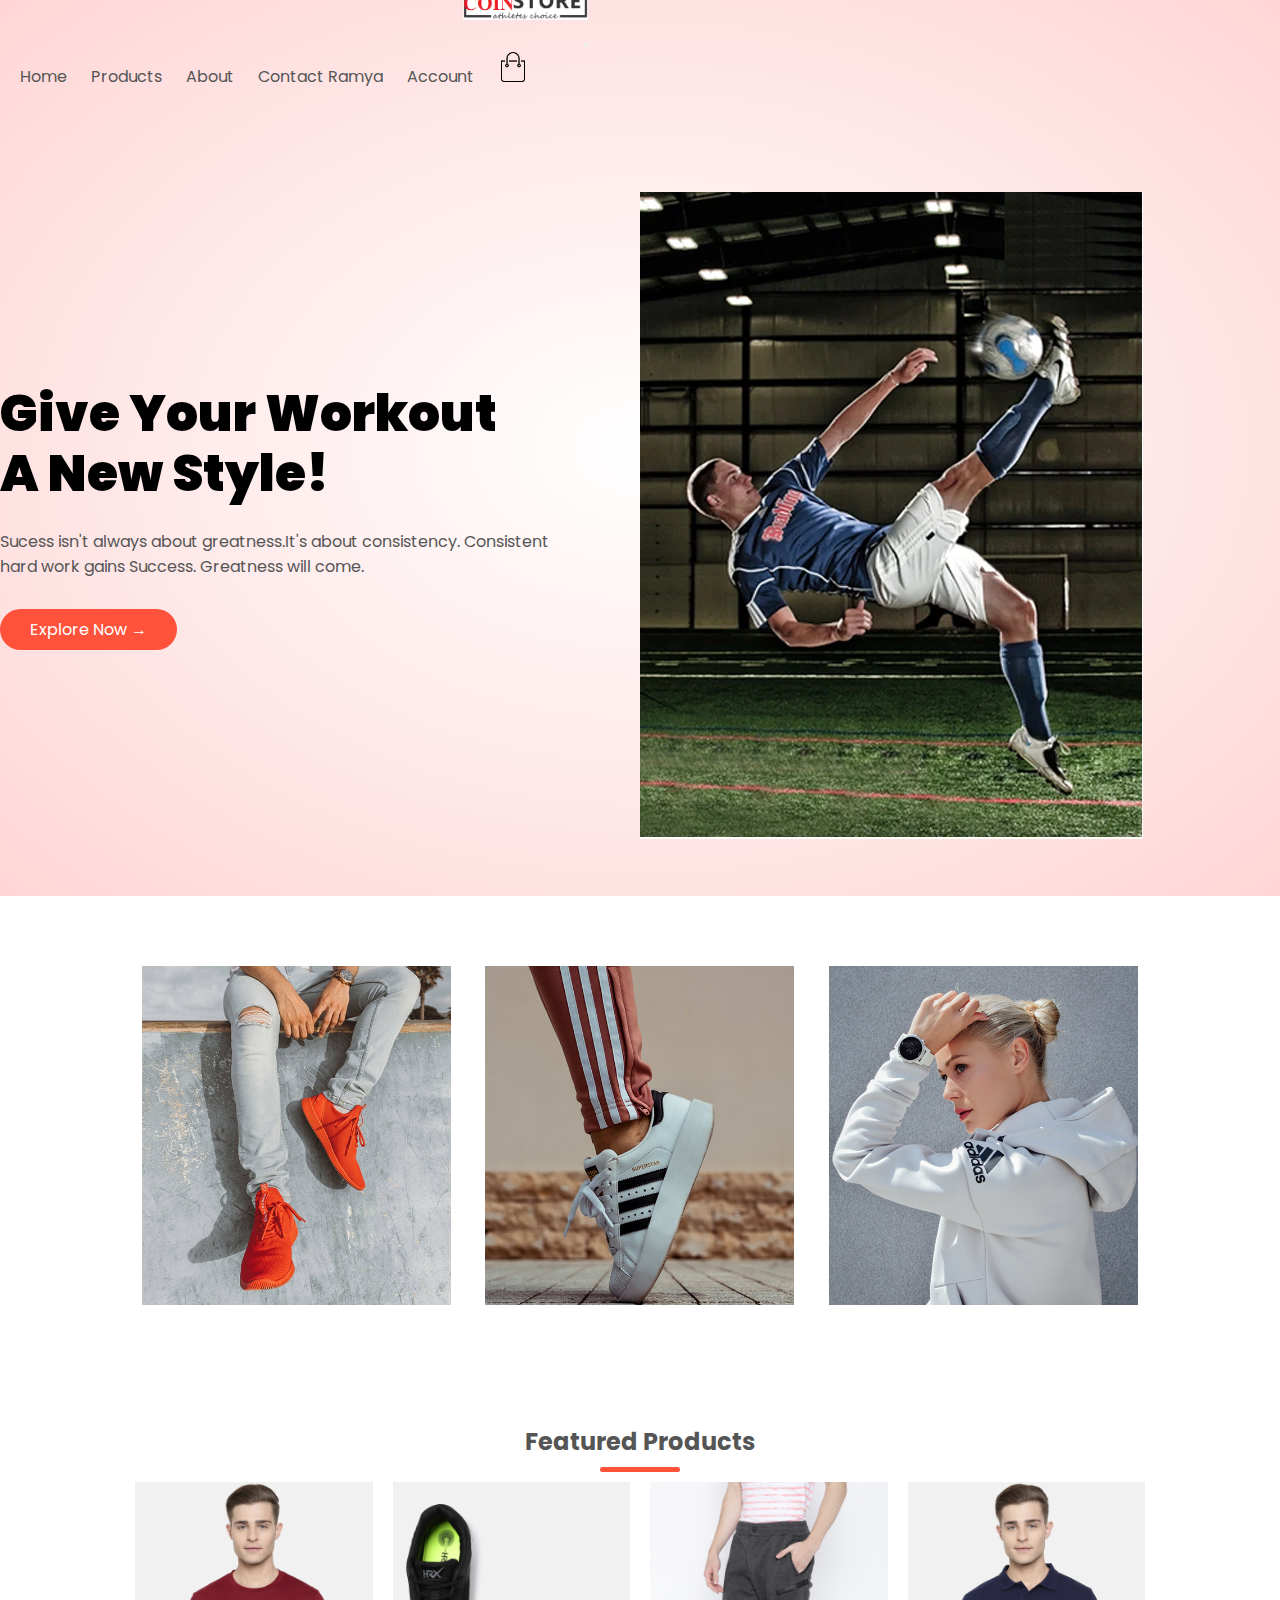
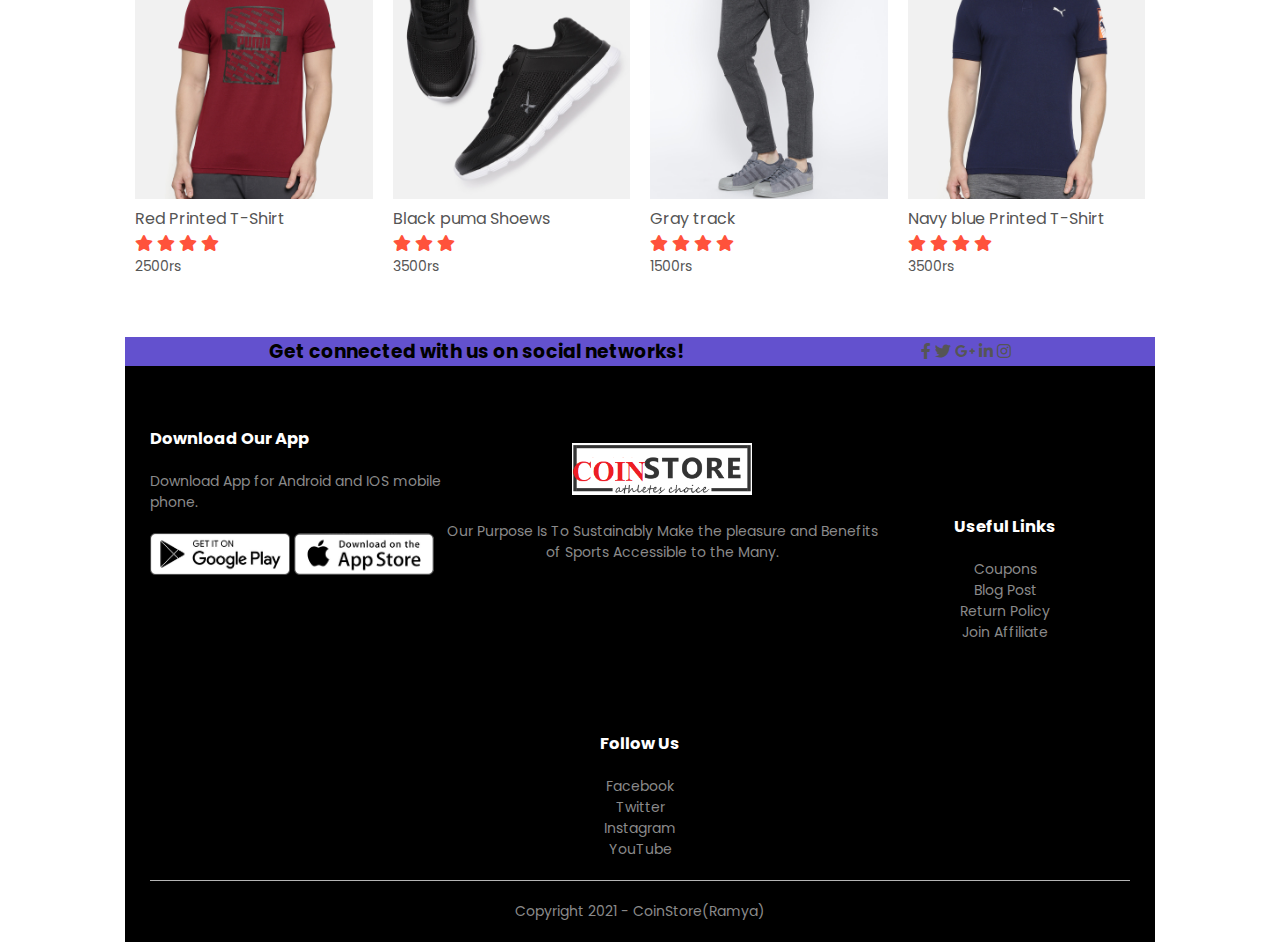
<file: index.html>
<!DOCTYPE html>
<html lang="en">
<head>
    <meta charset="UTF-8">
    <meta http-equiv="X-UA-Compatible" content="IE=edge">
    <meta name="viewport" content="width=device-width, initial-scale=1.0">
    <title>CoignStore | Ecommerce Website Design</title>
    <link rel="stylesheet" href="./css/style.css"> 
    <link rel="preconnect" href="https://fonts.googleapis.com">
<link rel="preconnect" href="https://fonts.gstatic.com" crossorigin>
<link href="https://fonts.googleapis.com/css2?family=Poppins:ital,wght@0,300;0,400;0,500;0,700;1,600&display=swap" rel="stylesheet">
<link rel="stylesheet" href="https://cdnjs.cloudflare.com/ajax/libs/font-awesome/5.15.1/css/all.min.css">
<link href="https://cdn.jsdelivr.net/npm/bootstrap@5.1.1/dist/css/bootstrap.min.css" rel="stylesheet" integrity="sha384-F3w7mX95PdgyTmZZMECAngseQB83DfGTowi0iMjiWaeVhAn4FJkqJByhZMI3AhiU" crossorigin="anonymous">
<script src="https://cdn.jsdelivr.net/npm/@popperjs/core@2.9.3/dist/umd/popper.min.js" integrity="sha384-W8fXfP3gkOKtndU4JGtKDvXbO53Wy8SZCQHczT5FMiiqmQfUpWbYdTil/SxwZgAN" crossorigin="anonymous"></script>
<script src="https://cdn.jsdelivr.net/npm/bootstrap@5.1.1/dist/js/bootstrap.min.js" integrity="sha384-skAcpIdS7UcVUC05LJ9Dxay8AXcDYfBJqt1CJ85S/CFujBsIzCIv+l9liuYLaMQ/" crossorigin="anonymous"></script>
</head>
<body>
    <div class="header">
    <div class="container-fluid">
        <nav class="navbar navbar-expand-lg navbar-light bg-light">
            <div class="container-fluid">
              <a class="navbar-brand" href="index.html"> <div class="logo">
                <img src="images/logo.png" width="125px">
           </div></a>
              <button class="navbar-toggler" type="button" data-bs-toggle="collapse" data-bs-target="#navbarTogglerDemo02" aria-controls="navbarTogglerDemo02" aria-expanded="false" aria-label="Toggle navigation">
                <span class="navbar-toggler-icon"></span>
              </button>
              <div class="collapse navbar-collapse" id="navbarTogglerDemo02">
                <ul class="navbar-nav ml-auto">
                  <li class="nav-item">
                    <a class="nav-link active" aria-current="page" href="index.html">Home</a>
                  </li>
                  <li class="nav-item">
                    <a class="nav-link" href="products.html">Products</a>
                  </li>
                  <li class="nav-item">
                    <a class="nav-link" href="">About</a>
                  </li>
                  <li class="nav-item">
                    <a class="nav-link" href="">Contact Ramya</a>
                  </li>
                  <li class="nav-item">
                    <a class="nav-link" href="">Account</a>
                  </li>
                  <li class="nav-item"><img class="cart"src="images/cart.png" width="30px" height="30px"></li>
                </ul>
        
              </div>
            </div>
          </nav>
  <!-- <div class="navbar">
  <div class="logo">
      <img src="images/logo.png" width="125px">
 </div>
 <nav>
     <ul id="MenuItems">
         <li><a href="index.html">Home</a></li>
         <li><a href="products.html">Products</a></li>
         <li><a href="">About</a></li>
         <li><a href="">Contact Ramya</a></li>
         <li><a href="">Account</a></li>
     </ul>
 </nav> -->
 <!-- <img class="cart"src="images/cart.png" width="30px" height="30px"> -->
 <!-- <img src="images/menu.png" class="menu-icon" onclick="togglemenu()"> -->
</div>
<div class="row">
    <div class="col-2">
       <p> <h1><b>Give Your Workout<br>A New Style!</b></h1></p>
        <p>Sucess isn't always about greatness.It's about consistency. Consistent<br>hard work gains Success. Greatness will come.
        </p>
        <a href="" class="btn">Explore Now &#8594;</a>
        </div>
        <div class="col-2">
        <img src="./images/image1.png">
</div>
</div> 
</div>
</div>
<!-- ------Featured categories------ -->
<div class="categories">
    <div class="small-container">
    <div class="row">
        <div class="col-3">
        <img src="images/category-1.jpg">
       </div>
       <div class="col-3">
        <img src="images/category-2.jpg">
       </div>
       <div class="col-3">
        <img src="images/category-3.jpg">
       </div>
    </div>
</div> 
</div>
<!-- ------Featured products------ -->
<div class="small-container">
<h2 class="title">Featured Products</h2>
<div class="row">
    <div class="col-4">
        <img src="images/product-1.jpg">
        <h4>Red Printed T-Shirt</h4>
        <div class="rating">
            <i class="fa fa-star"></i>
            <i class="fa fa-star"></i>
            <i class="fa fa-star"></i>
            <i class="fa fa-star"></i>
            <i class="fa fa-star-o"></i>
        </div>
        <p>2500rs</p>
    </div>
    <div class="col-4">
        <img src="images/product-2.jpg">
        <h4>Black puma Shoews</h4>
        <div class="rating">
            <i class="fa fa-star"></i>
            <i class="fa fa-star"></i>
            <i class="fa fa-star"></i>
            <i class="fa fa-star-half-o"></i>
            <i class="fa fa-star-o"></i>

        </div>
        <p>3500rs</p>
    </div>
    <div class="col-4">
        <img src="images/product-3.jpg">
        <h4>Gray track</h4>
        <div class="rating">
            <i class="fa fa-star"></i>
            <i class="fa fa-star"></i>
            <i class="fa fa-star"></i>
            <i class="fa fa-star"></i>
            <i class="fa fa-star-half-o"></i>

        </div>
        <p>1500rs</p>
    </div>
    <div class="col-4">
        <img src="images/product-4.jpg">
        <h4>Navy blue Printed T-Shirt</h4>
        <div class="rating">
            <i class="fa fa-star"></i>
            <i class="fa fa-star"></i>
            <i class="fa fa-star"></i>
            <i class="fa fa-star"></i>
            <i class="fa fa-star-o"></i>

        </div>
        <p>3500rs</p>
    </div>
</div>
<!-- Footer -->
<footer class="page-footer font-small unique-color-dark">

    <div style="background-color: #6351ce;">
      <div class="container">
  
        <!-- Grid row-->
        <div class="row py-4 d-flex align-items-center">
  
          <!-- Grid column -->
          <div class="col-md-6 col-lg-5 text-center text-md-left mb-4 mb-md-0">
            <h3 class="mb-0">Get connected with us on social networks!</h3>
          </div>
          <!-- Grid column -->
  
          <!-- Grid column -->
          <div class="col-md-6 col-lg-7 text-center text-md-right">
  
            <!-- Facebook -->
            <a class="fb-ic">
              <i class="fab fa-facebook-f white-text mr-4"> </i>
            </a>
            <!-- Twitter -->
            <a class="tw-ic">
              <i class="fab fa-twitter white-text mr-4"> </i>
            </a>
            <!-- Google +-->
            <a class="gplus-ic">
              <i class="fab fa-google-plus-g white-text mr-4"> </i>
            </a>
            <!--Linkedin -->
            <a class="li-ic">
              <i class="fab fa-linkedin-in white-text mr-4"> </i>
            </a>
            <!--Instagram-->
            <a class="ins-ic">
              <i class="fab fa-instagram white-text"> </i>
            </a>
  
          </div>
          <!-- Grid column -->
  
        </div>
        <!-- Grid row-->
  
      </div>
    </div>
  
    <!-- Footer -->
<div class="footer">
    <div class="container">
        <div class="row">
            <div class="footer-col-1">
                <h3>Download Our App</h3>
                <p>Download App for Android and IOS mobile phone.</p>
                <div class="app-logo">
                    <img src="images/play-store.png">
                    <img src="images/app-store.png">

                </div>
            </div>
            <div class="footer-col-2">
                <img src="images/logo-white.png">
                <p>Our Purpose Is To Sustainably Make the pleasure and Benefits of Sports Accessible to the Many.</p>
            </div>
            <div class="footer-col-3">
                <h3>Useful Links</h3>
                <ul>
                    <li>Coupons</li>
                    <li>Blog Post</li>
                    <li>Return Policy</li>
                    <li>Join Affiliate</li>
                </ul>
            </div>
            <div class="footer-col-4">
                <h3>Follow Us</h3>
                <ul>
                    <li>Facebook</li>
                    <li>Twitter</li>
                    <li>Instagram</li>
                    <li>YouTube</li>
                </ul>
            </div>
        </div>
<hr>
<p class="copyright">Copyright 2021 - CoinStore(Ramya)</p>
    </div>
</div>
<!-- js for toggle menu -->
<script>
    var MenuItems=document.getElementById("MenuItems");
    MenuItems.style.maxHeight="0px";
    function menutoggle(){
        if(MenuItems.style.maxHeight=="0px")
        {
            MenuItems.style.maxHeight="200px";
        }
        else{
            MenuItems.style.maxHeight="0px";
        }
    }
</script>
</body>
</html>
</file>
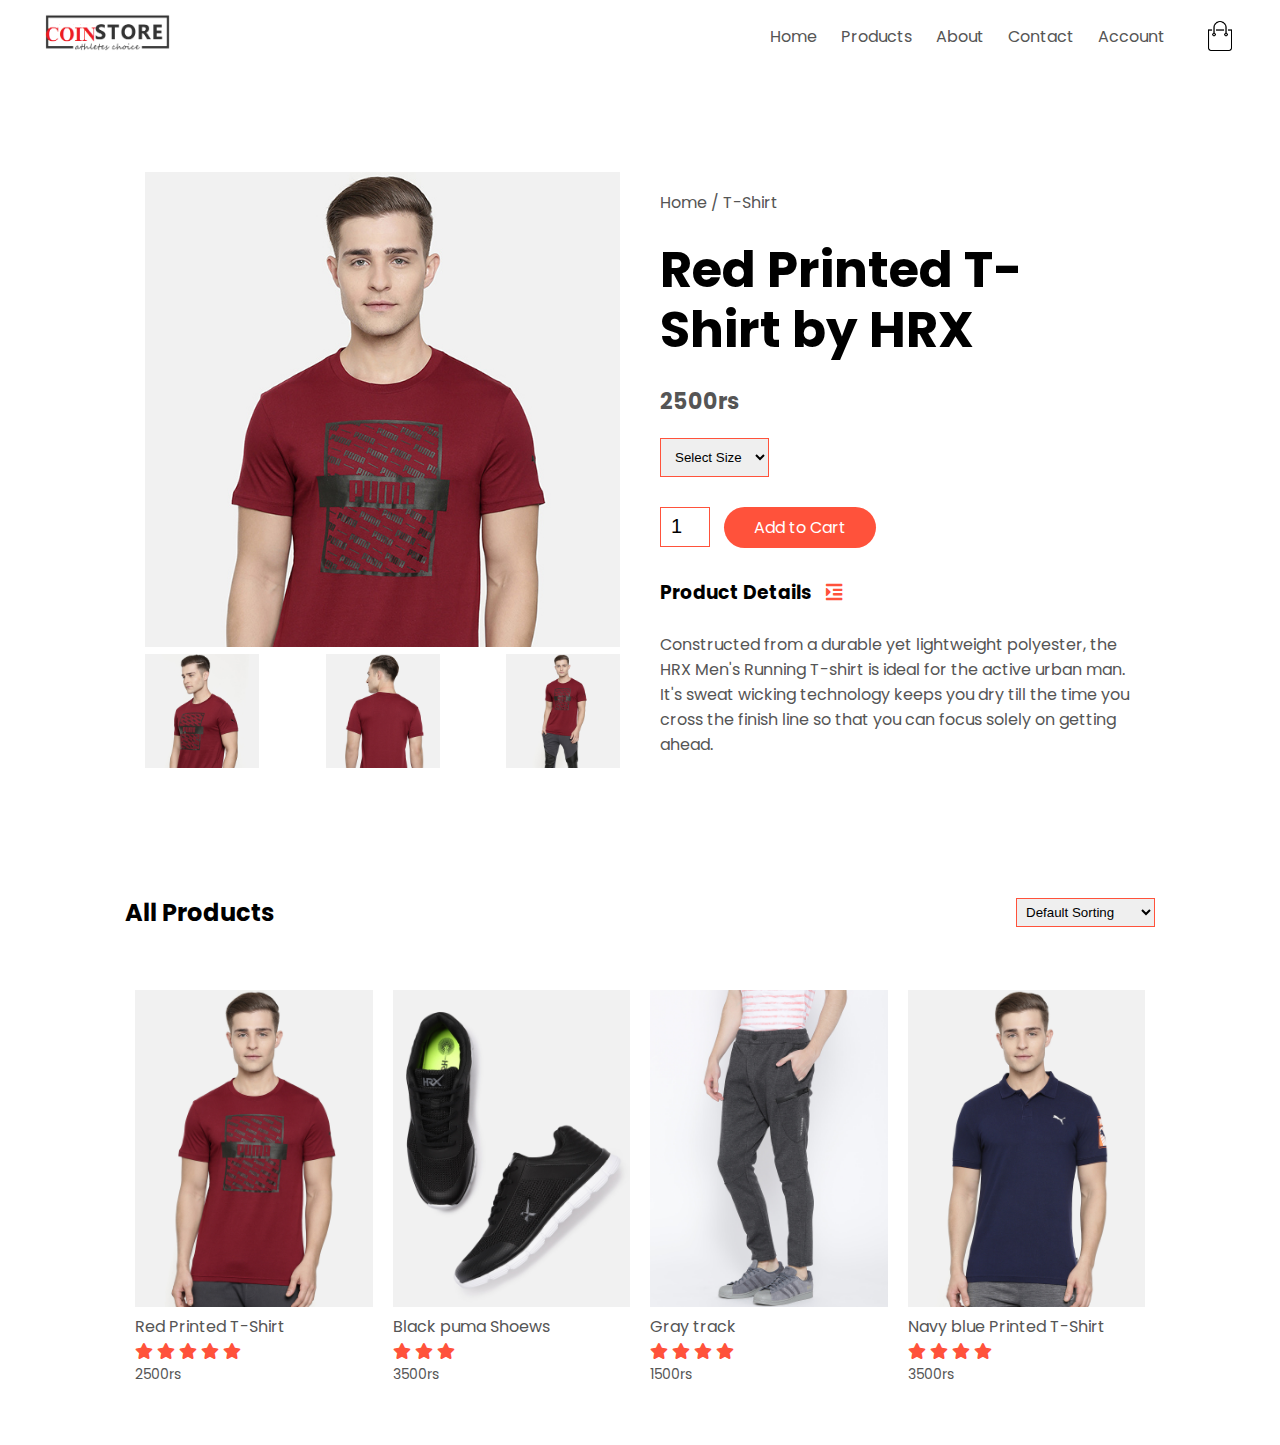
<file: product-details.html>
<!DOCTYPE html>
<html lang="en">
<head>
    <meta charset="UTF-8">
    <meta http-equiv="X-UA-Compatible" content="IE=edge">
    <meta name="viewport" content="width=device-width, initial-scale=1.0">
    <title>All Products -CoignStore</title>
    <link rel="stylesheet" href="./css/style.css"> 
    <link rel="preconnect" href="https://fonts.googleapis.com">
<link rel="preconnect" href="https://fonts.gstatic.com" crossorigin>
<link href="https://fonts.googleapis.com/css2?family=Poppins:ital,wght@0,300;0,400;0,500;0,700;1,600&display=swap" rel="stylesheet">
<link rel="stylesheet" href="https://cdnjs.cloudflare.com/ajax/libs/font-awesome/5.15.1/css/all.min.css">
</head>
<body>
    <div class="container">
  <div class="navbar">
  <div class="logo">
      <img src="images/logo.png" width="125px">
 </div>
 <nav>
     <ul id="MenuItems">
         <li><a href="">Home</a></li>
         <li><a href="">Products</a></li>
         <li><a href="">About</a></li>
         <li><a href="">Contact</a></li>
         <li><a href="">Account</a></li>
     </ul>
 </nav>
 <img src="images/cart.png" width="30px" height="30px">
 <img src="images/menu.png" class="menu-icon"
 onclick="menutoggle()">
</div>
</div>
<!-- Single product details -->
<div class="small-container single-product">
    <div class="row">
        <div class="col-2">
            <img src="images/gallery-1.jpg" width="100%" id="product-img">
            <div class="small-img-row">
                               <div class="small-img-col">
                    <img src="images/gallery-2.jpg" width="100%" class="small-img">
                </div>
                <div class="small-img-col">
                    <img src="images/gallery-3.jpg" width="100%" class="small-img">
                </div>
                <div class="small-img-col">
                    <img src="images/gallery-4.jpg" width="100%" class="small-img">
                </div>
            </div>
        </div>
        <div class="col-2">
            <p>Home / T-Shirt</p>
            <h1>Red Printed T-Shirt by HRX</h1>
            <h4>2500rs</h4>
            <select>
                <option>Select Size</option>
                    <option>XXL</option>
                    <option>XL</option>
                    <option>Large</option>
                    <option>Medium</option>
                    <option>Small</option>
            </select>
            <input type="number" value="1">
            <a href="" class="btn">Add to Cart</a>
            <h3>Product Details <i class="fa fa-indent"></i></h3>
            <br>
            <p>Constructed from a durable yet lightweight polyester, the HRX Men's Running T-shirt is ideal for the active urban man. It's sweat wicking technology keeps you dry till the time you cross the finish line so that you can focus solely on getting ahead.</p>

        </div>
    </div>
</div>


<div class="small-container">
    <div class="row row-2">
<h2>All Products</h2>
<select>
    <option>Default Sorting</option>
    <option>Sort By Price</option>
    <option>Sort By Popularity</option>
    <option>Sort By Rating</option>
    <option>Sort By Sale</option>
</select>

    </div>
<div class="row">
    <div class="col-4">
        <img src="images/product-1.jpg">
        <h4>Red Printed T-Shirt</h4>
        <div class="rating">
            <i class="fa fa-star"></i>
            <i class="fa fa-star"></i>
            <i class="fa fa-star"></i>
            <i class="fa fa-star"></i>
            <i class="fa fa-star"></i>

        </div>
        <p>2500rs</p>
    </div>
    <div class="col-4">
        <img src="images/product-2.jpg">
        <h4>Black puma Shoews</h4>
        <div class="rating">
            <i class="fa fa-star"></i>
            <i class="fa fa-star"></i>
            <i class="fa fa-star"></i>
            <i class="fa fa-star-half-o"></i>
            <i class="fa fa-star-o"></i>

        </div>
        <p>3500rs</p>
    </div>
    <div class="col-4">
        <img src="images/product-3.jpg">
        <h4>Gray track</h4>
        <div class="rating">
            <i class="fa fa-star"></i>
            <i class="fa fa-star"></i>
            <i class="fa fa-star"></i>
            <i class="fa fa-star"></i>
            <i class="fa fa-star-half-o"></i>

        </div>
        <p>1500rs</p>
    </div>
    <div class="col-4">
        <img src="images/product-4.jpg">
        <h4>Navy blue Printed T-Shirt</h4>
        <div class="rating">
            <i class="fa fa-star"></i>
            <i class="fa fa-star"></i>
            <i class="fa fa-star"></i>
            <i class="fa fa-star"></i>
            <i class="fa fa-star-o"></i>

        </div>
        <p>3500rs</p>
    </div>
</div>

</div>
</body>
</html>
</file>
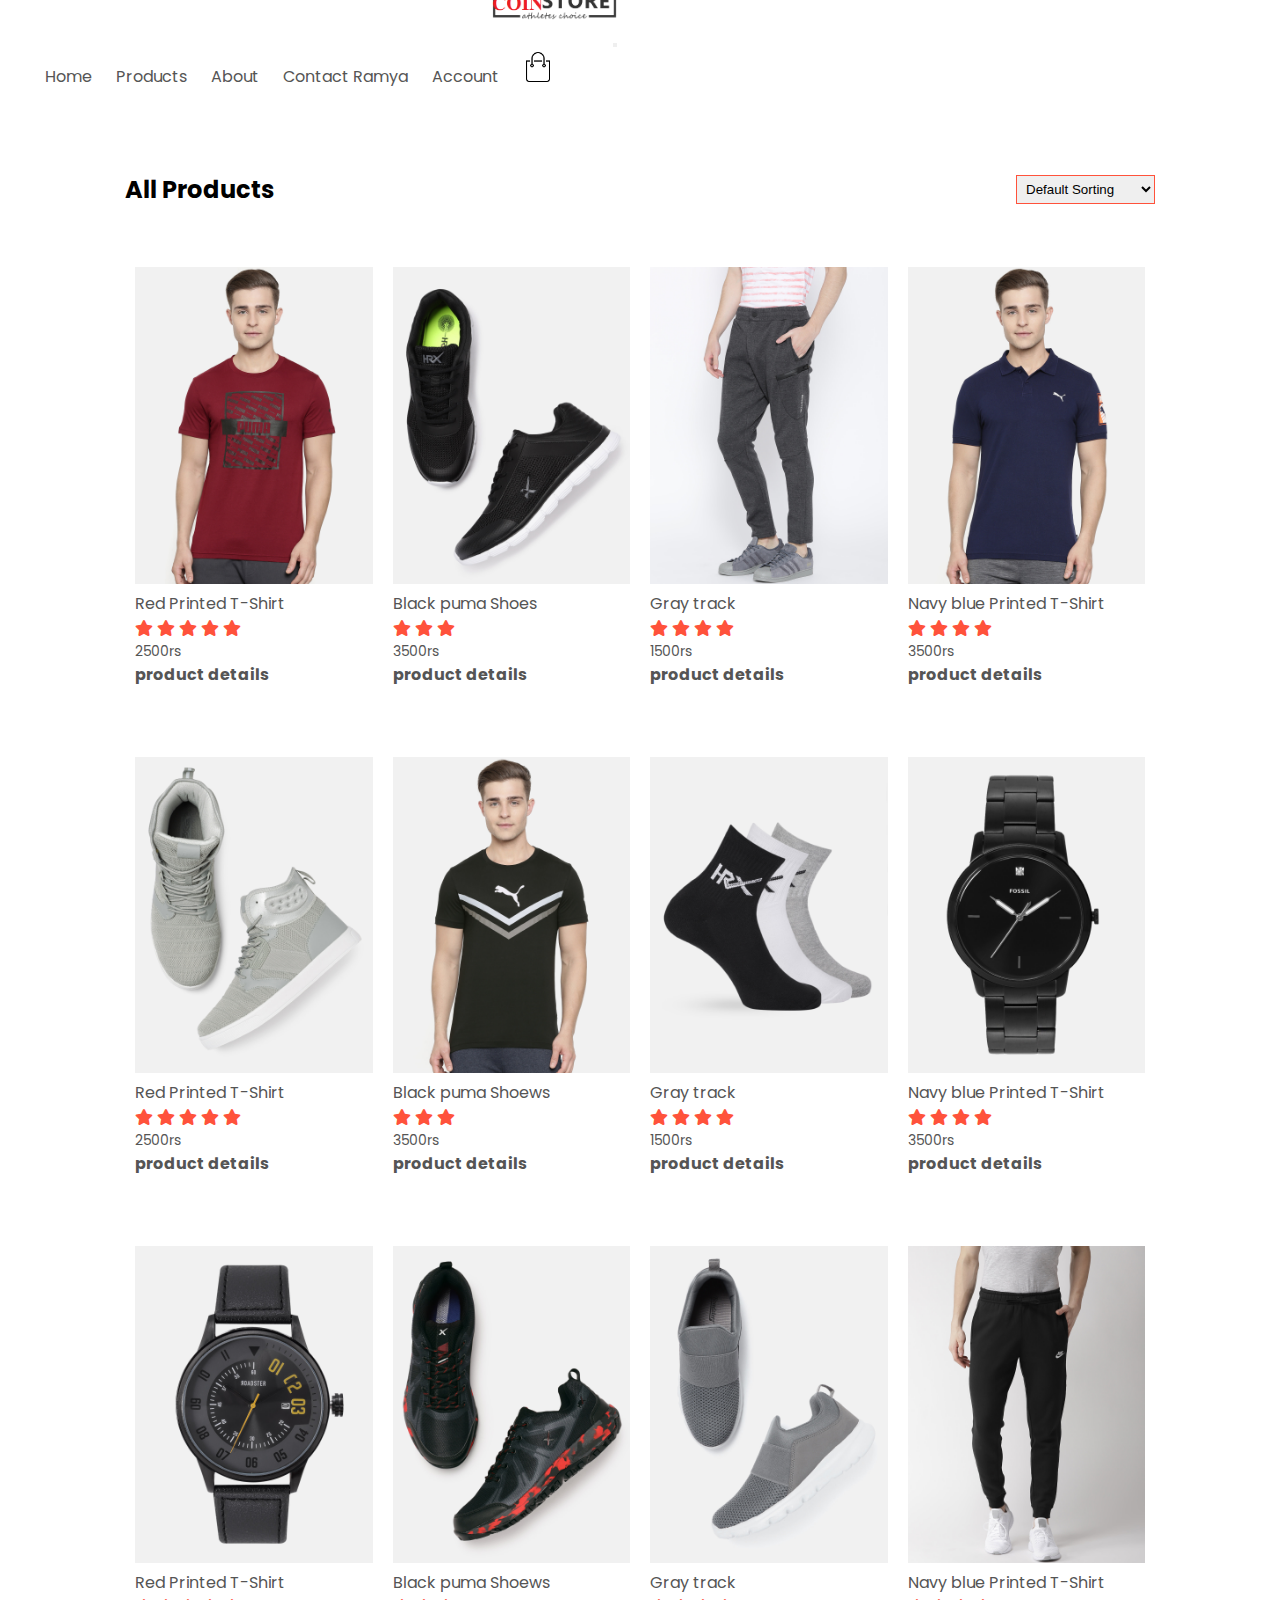
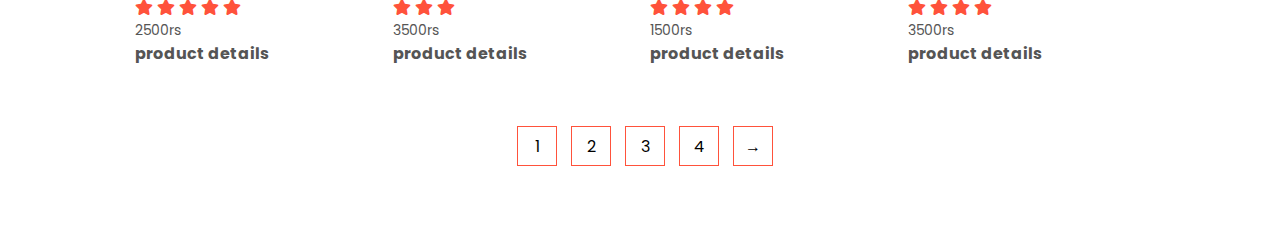
<file: products.html>
<!DOCTYPE html>
<html lang="en">
<head>
    <meta charset="UTF-8">
    <meta http-equiv="X-UA-Compatible" content="IE=edge">
    <meta name="viewport" content="width=device-width, initial-scale=1.0">
    <title>All Products -CoignStore</title>
    <link rel="stylesheet" href="./css/style.css"> 
    <link rel="preconnect" href="https://fonts.googleapis.com">
<link rel="preconnect" href="https://fonts.gstatic.com" crossorigin>
<link href="https://fonts.googleapis.com/css2?family=Poppins:ital,wght@0,300;0,400;0,500;0,700;1,600&display=swap" rel="stylesheet">
<link rel="stylesheet" href="https://cdnjs.cloudflare.com/ajax/libs/font-awesome/5.15.1/css/all.min.css">
<link href="https://cdn.jsdelivr.net/npm/bootstrap@5.1.1/dist/css/bootstrap.min.css" rel="stylesheet" integrity="sha384-F3w7mX95PdgyTmZZMECAngseQB83DfGTowi0iMjiWaeVhAn4FJkqJByhZMI3AhiU" crossorigin="anonymous">
<script src="https://cdn.jsdelivr.net/npm/@popperjs/core@2.9.3/dist/umd/popper.min.js" integrity="sha384-W8fXfP3gkOKtndU4JGtKDvXbO53Wy8SZCQHczT5FMiiqmQfUpWbYdTil/SxwZgAN" crossorigin="anonymous"></script>
<script src="https://cdn.jsdelivr.net/npm/bootstrap@5.1.1/dist/js/bootstrap.min.js" integrity="sha384-skAcpIdS7UcVUC05LJ9Dxay8AXcDYfBJqt1CJ85S/CFujBsIzCIv+l9liuYLaMQ/" crossorigin="anonymous"></script>
</head>
<body>
    <div class="container">
        <nav class="navbar navbar-expand-lg navbar-light bg-light">
            <div class="container-fluid">
              <a class="navbar-brand" href="index.html"> <div class="logo">
                <img src="images/logo.png" width="125px">
           </div></a>
              <button class="navbar-toggler" type="button" data-bs-toggle="collapse" data-bs-target="#navbarTogglerDemo02" aria-controls="navbarTogglerDemo02" aria-expanded="false" aria-label="Toggle navigation">
                <span class="navbar-toggler-icon"></span>
              </button>
              <div class="collapse navbar-collapse" id="navbarTogglerDemo02">
                <ul class="navbar-nav ml-auto">
                  <li class="nav-item">
                    <a class="nav-link active" aria-current="page" href="index.html">Home</a>
                  </li>
                  <li class="nav-item">
                    <a class="nav-link" href="products.html">Products</a>
                  </li>
                  <li class="nav-item">
                    <a class="nav-link" href="">About</a>
                  </li>
                  <li class="nav-item">
                    <a class="nav-link" href="">Contact Ramya</a>
                  </li>
                  <li class="nav-item">
                    <a class="nav-link" href="">Account</a>
                  </li>
                  <li class="nav-item"><img src="images/cart.png" width="30px" height="30px"></li>
                  <li class="nav-item"> <img src="images/menu.png" class="menu-icon"
 onclick="menutoggle()"></li>
                </ul>
        
              </div>
            </div>
          </nav>
 <!-- <nav>
     <ul id="MenuItems">
         <li><a href="index.html">Home</a></li>
         <li><a href="">Products</a></li>
         <li><a href="">About</a></li>
         <li><a href="">Contact</a></li>
         <li><a href="">Account</a></li>
     </ul>
 </nav> -->
  <!-- <img src="images/cart.png" width="30px" height="30px">
 <img src="images/menu.png" class="menu-icon"
 onclick="menutoggle()"> -->
</div>
</div>

<!-- ------Featured products------ -->
<div class="small-container">
    <div class="row row-2">
<h2>All Products</h2>
<select>
    <option>Default Sorting</option>
    <option>Sort By Price</option>
    <option>Sort By Popularity</option>
    <option>Sort By Rating</option>
    <option>Sort By Sale</option>
</select>

    </div>
<div class="row">
    <div class="col-4">
        <img src="images/product-1.jpg">
        <h4>Red Printed T-Shirt</h4>
        <div class="rating">
            <i class="fa fa-star"></i>
            <i class="fa fa-star"></i>
            <i class="fa fa-star"></i>
            <i class="fa fa-star"></i>
            <i class="fa fa-star"></i>

        </div>
        <p>2500rs</p>
        <a href="product-details.html"><b>product details</b></a>
    </div>
    <div class="col-4">
        <img src="images/product-2.jpg">
        <h4>Black puma Shoes</h4>
        <div class="rating">
            <i class="fa fa-star"></i>
            <i class="fa fa-star"></i>
            <i class="fa fa-star"></i>
            <i class="fa fa-star-half-o"></i>
            <i class="fa fa-star-o"></i>

        </div>
        <p>3500rs</p>
        <a href="product-details.html"><b>product details</b></a>
    </div>
    <div class="col-4">
        <img src="images/product-3.jpg">
        <h4>Gray track</h4>
        <div class="rating">
            <i class="fa fa-star"></i>
            <i class="fa fa-star"></i>
            <i class="fa fa-star"></i>
            <i class="fa fa-star"></i>
            <i class="fa fa-star-half-o"></i>

        </div>
        <p>1500rs</p>
        <a href="product-details.html"><b>product details</b></a>
    </div>
    <div class="col-4">
        <img src="images/product-4.jpg">
        <h4>Navy blue Printed T-Shirt</h4>
        <div class="rating">
            <i class="fa fa-star"></i>
            <i class="fa fa-star"></i>
            <i class="fa fa-star"></i>
            <i class="fa fa-star"></i>
            <i class="fa fa-star-o"></i>

        </div>
        <p>3500rs</p>
        <a href="product-details.html"><b>product details</b></a>
    </div>
</div>
<div class="row">
    <div class="col-4">
        <img src="images/product-5.jpg">
        <h4>Red Printed T-Shirt</h4>
        <div class="rating">
            <i class="fa fa-star"></i>
            <i class="fa fa-star"></i>
            <i class="fa fa-star"></i>
            <i class="fa fa-star"></i>
            <i class="fa fa-star"></i>

        </div>
        <p>2500rs</p>
        <a href="product-details.html"><b>product details</b></a>
    </div>
    <div class="col-4">
        <img src="images/product-6.jpg">
        <h4>Black puma Shoews</h4>
        <div class="rating">
            <i class="fa fa-star"></i>
            <i class="fa fa-star"></i>
            <i class="fa fa-star"></i>
            <i class="fa fa-star-half-o"></i>
            <i class="fa fa-star-o"></i>

        </div>
        <p>3500rs</p>
        <a href="product-details.html"><b>product details</b></a>
    </div>
    <div class="col-4">
        <img src="images/product-7.jpg">
        <h4>Gray track</h4>
        <div class="rating">
            <i class="fa fa-star"></i>
            <i class="fa fa-star"></i>
            <i class="fa fa-star"></i>
            <i class="fa fa-star"></i>
            <i class="fa fa-star-half-o"></i>

        </div>
        <p>1500rs</p>
        <a href="product-details.html"><b>product details</b></a>
    </div>
    <div class="col-4">
        <img src="images/product-8.jpg">
        <h4>Navy blue Printed T-Shirt</h4>
        <div class="rating">
            <i class="fa fa-star"></i>
            <i class="fa fa-star"></i>
            <i class="fa fa-star"></i>
            <i class="fa fa-star"></i>
            <i class="fa fa-star-o"></i>

        </div>
        <p>3500rs</p>
        <a href="product-details.html"><b>product details</b></a>
    </div>
</div>
<div class="row">
    <div class="col-4">
        <img src="images/product-9.jpg">
        <h4>Red Printed T-Shirt</h4>
        <div class="rating">
            <i class="fa fa-star"></i>
            <i class="fa fa-star"></i>
            <i class="fa fa-star"></i>
            <i class="fa fa-star"></i>
            <i class="fa fa-star"></i>

        </div>
        <p>2500rs</p>
        <a href="product-details.html"><b>product details</b></a>
    </div>
    <div class="col-4">
        <img src="images/product-10.jpg">
        <h4>Black puma Shoews</h4>
        <div class="rating">
            <i class="fa fa-star"></i>
            <i class="fa fa-star"></i>
            <i class="fa fa-star"></i>
            <i class="fa fa-star-half-o"></i>
            <i class="fa fa-star-o"></i>

        </div>
        <p>3500rs</p>
        <a href="product-details.html"><b>product details</b></a>
    </div>
    <div class="col-4">
        <img src="images/product-11.jpg">
        <h4>Gray track</h4>
        <div class="rating">
            <i class="fa fa-star"></i>
            <i class="fa fa-star"></i>
            <i class="fa fa-star"></i>
            <i class="fa fa-star"></i>
            <i class="fa fa-star-half-o"></i>

        </div>
        <p>1500rs</p>
        <a href="product-details.html"><b>product details</b></a>
    </div>
    <div class="col-4">
        <img src="images/product-12.jpg">
        <h4>Navy blue Printed T-Shirt</h4>
        <div class="rating">
            <i class="fa fa-star"></i>
            <i class="fa fa-star"></i>
            <i class="fa fa-star"></i>
            <i class="fa fa-star"></i>
            <i class="fa fa-star-o"></i>

        </div>
        <p>3500rs</p>
        <a href="product-details.html"><b>product details</b></a>
    </div>
<div class="page-btn">
    <span>1</span>
    <span>2</span>
    <span>3</span>
    <span>4</span>
    <span>&#8594;</span>
</div>
</div>
</body>
</html>
</file>
<file: css/style.css>
*{
     margin: 0;
     padding: 0;
     box-sizing: border-box;
 }

 body{
    font-family: 'Poppins', sans-serif;
 }

 .navbar{
     display: flex;
     align-items: center;
     padding: 20px;
     height: 8vh;
 }
 nav{
     flex: 1;
     text-align: right;
 }
 nav ul{
     display: inline-block;
     list-style-type: none;
     margin-right: 20px;
 }
 nav ul li{
     display: inline-block;
     margin-right: 20px;
     
 }
  .cart{
     margin-right: 20px;
 }
 a{
     text-decoration: none;
     color: #555;
 }
 p{
    
     color: #555;
 }
 .container{
     max-width: 1300px;
     margin:auto;
     padding-left: 25px;
     padding-right: 25px;
 }
 .row{
     display: flex;
     align-items: center;
     flex-wrap: wrap;
     justify-content: space-around;
 }
 .col-2{
     flex-basis: 50%;
     min-width: 300px;
 }
 .col-2 img{
     max-width: 100%;
     padding: 50px 0;
 }
 .col-2 h1{
     font-size: 50px;
     line-height: 60px;
     margin:25px 0;
 }
 .btn{
     display: inline-block;
     background: #ff523b;
     color: #fff;
     padding: 8px 30px;
     margin: 30px 0;
     border-radius: 30px;
     transition: background 0.5s;
 }
 .btn:hover{
     background: #563434;
 }
 .header{
  background: radial-gradient(#fff,#ffd6d6);      

 }
 .header .row{
     margin-top: 70px;
 }
.categories{
    margin: 70px 0;
}
.col-3{
    flex-basis: 30%;
    min-width: 250px;
    margin-bottom: 30px;
}
.col-3 img{
    width: 100%;
}
.small-container{
    max-width: 1080px;
    margin:auto;
    padding-left: 25px;
    padding-right: 25px;

}
.col-4{
    flex-basis: 25%;
    padding:10px;
    min-width: 200px;
    margin-bottom: 50px;
transition: transform 0.5s;
}
.col-4 img{
    width: 100%;

}
.title{
    text-align: center;
    margin: o auto 80px;
    position: relative;
    line-height: 60px;
    color: #555;
}
.title::after{
    content: '';
    background: #ff523b;
    width: 80px;
    height: 5px;
    border-radius: 5px;
    position: absolute;
    bottom: 0;
    left: 50%;
    transform: translateX(-50%);

}
h4{
    color: #555;
    font-weight: normal;
}
.col-4 p{
    font-size: 14px;
    
}
.rating .fa{
    color: #ff523b;
}
.col-4:hover{
    transform: translateY(-5px);
}
/* Footer */
.footer{
    background: #000;
    color: #8a8a8a;
    font-size: 14px;
    padding: 60px 0 20px;
}
.footer p{
    color: #8a8a8a;

}
.footer h3{
    color: #fff;
    margin-bottom: 20px;

}
.footer-col-1, .footer-col-2, .footer-col-3, .footer-col-4{
    min-width: 250px;
    margin-bottom: 150px;
}
.footer-col-1{
    flex-basis: 30%;
}
.footer-col-2{
    flex: 1;
    text-align: center;
}
.footer-col-2 img{
    width: 180px;
    margin-bottom: 20px;
}
.footer-col-3, .footer-col-4{
    flex-basis: 12%;
    text-align: center;
    margin-bottom: 0px;

}
ul{
    list-style-type: none;
}
.app-logo{
    margin-top: 20px;
}
.app-logo img{
    width: 140px;
}
.footer hr{
    border: none;
    background: #b5b5b5;
    height: 1px;
    margin: 20px 0;
}
.copyright{
    text-align: center;
}
.menu-icon{
    display: none;
    cursor: pointer;
    width: 35px;
  height: 40px;
  left: 50px;
}
/* All Products */
.row-2{
    justify-content: space-between;
    margin: 100px auto 50px;
}
select{
    border: 1px solid #ff523b;
    padding: 5px;
}
select:focus{
    outline: none;
}
.page-btn{
    margin: 0 auto 80px;
}
.page-btn span{
    display: inline-block;
    border: 1px solid #ff523b;
    margin-left: 10px;
    width: 40px;
    height: 40px;
    text-align: center;
    line-height: 40px;
    cursor: pointer;
}
.page-btn span:hover{
    background: #ff523b;
    color: #fff;
}
/* Single Product Details */
.single-product{
    margin-top: 80px;
}
.single-product .col-2 img{
    padding: 0;
}
.single-product .col-2{
    padding: 20px;
}
.single-product h4{
    margin: 20px 0;
    font-size: 22px;
    font-weight: bold;
}
.single-product select{
    display: block;
    padding: 10px;
    margin-top: 20px;
}
.single-product input{
    width: 50px;
    height: 40px;
    padding-left: 10px;
    font-size: 20px;
    margin-right: 10px;
    border: 1px solid #ff523b;
}
input:focus{
    outline: none;
}
.single-product .fa{
    color: #ff523b;
    margin-left: 10px;
}
.small-img-row{
    display: flex;
    justify-content: space-between;
}
.small-img-col{
    flex-basis: 24%;
    cursor: pointer;
}

/* media query */
@media only screen and (max-width:600px){

    .row{
        text-align: center;
    }
    .col-2, .col-3, .col-4{
        flex-basis: 100%;
    }
     .menu-icon{
        display: block;
    }
    nav ul{
        display: none;
    }
    /* Media query for menu icon */
    @media only screen and (max-width: 800px){
    nav ul{
        position: absolute;
        top: 70px;
        left: 0;
        background :white;
        width: 100%;
        overflow: hidden;
        transition: max-height 0.5s;
    }
    nav ul li{
        display: block;
        margin-right: 50px;
        margin-top: 10px;
        margin-bottom: 10px;

      }
      nav ul li a{
          color: #fff;
      
    }
    .menu-icon{
        display: block;
        cursor: pointer;
    }
}

@media only screen and (max-width: 600px){
    .row{
        text-align: "center";
    }
    .col-2, .col-3, .col-4{
        flex-basis: 100%;
    }

}
}
</file>
